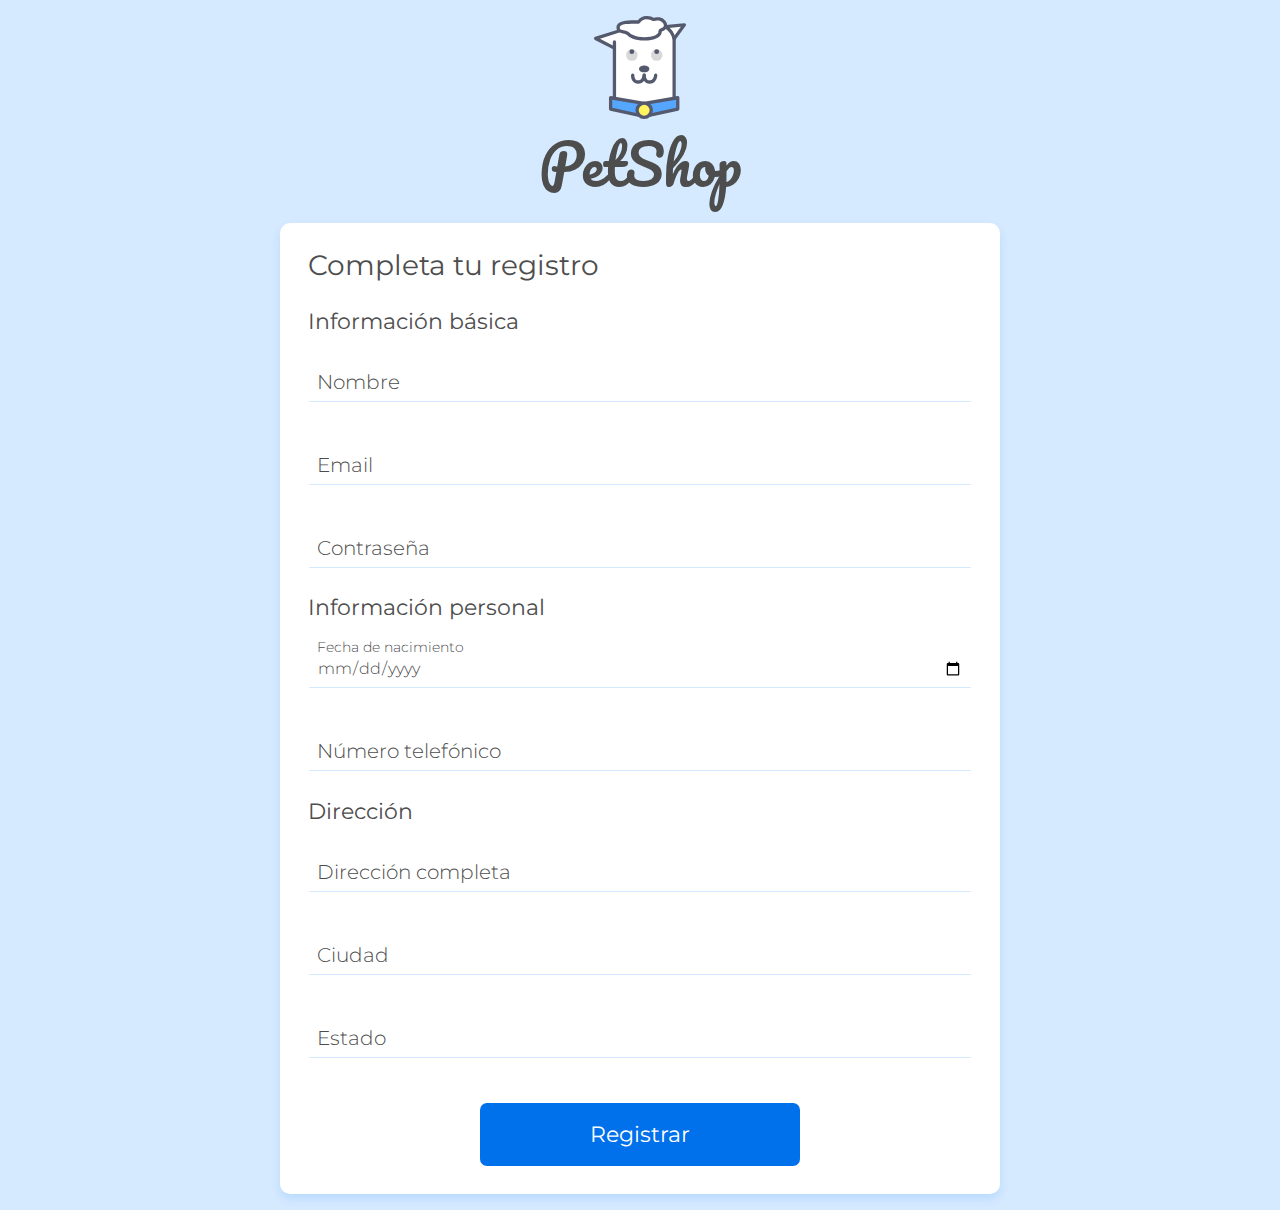
<file: index.html>
<!DOCTYPE html>
<html lang="es">
<head>
	<meta charset="UTF-8">
	<meta name="viewport" content="width=device-width, initial-scale=1.0">
	<title>Doguito Petshop | Crear cuenta</title>
	<link href="https://fonts.googleapis.com/css2?family=Montserrat:wght@300;400&display=swap" rel="stylesheet">
	<link href="https://fonts.googleapis.com/css2?family=Pacifico&display=swap" rel="stylesheet"> 
	<link rel="shortcut icon" href="./assets/img/icon-face.png" type="image/x-icon">
	<link rel="stylesheet" href="./assets/css/base/base.css">
	<link rel="stylesheet" href="./assets/css/registro.css">
	<link rel="stylesheet" href="./assets/css/componentes/card.css">
	<link rel="stylesheet" href="./assets/css/componentes/inputs.css">
	<link rel="stylesheet" href="./assets/css/componentes/button.css">
	<script defer type="module" src="./script/app.js"></script>
</head>
<body>
	<main class="container flex flex--column flex--center">
		<div class="cadastro-cabecalho">
			<img src="./assets/img/doguito.svg" alt="Logo Doguito" class="registry-header__logo">
			<h1 class="registry-header__title">PetShop</h1>
		</div>
		<section class="cartao">
			<h2 class="card__title">Completa tu registro</h2>
			<form action="./registro_concluido.html" class="formulario flex flex--column">
				<fieldset>
					<legend class="form__label">Información básica</legend>
					<div class="input-container">
						<input name="name" id="name" class="input" type="text" placeholder="Nombre" required data-tipo="nombre">
						<label class="input-label" for="name">Nombre</label>
						<span class="input-message-error">Este campo no es valido</span>
					</div>
					<div class="input-container">
						<input name="email" id="email" class="input" type="email" placeholder="Email" required  data-tipo="email">
						<label class="input-label" for="email">Email</label>
						<span class="input-message-error">Este campo no es valido</span>
					</div>
					<div class="input-container">

						<input name="password" id="password" class="input" type="password" placeholder="Contraseña" data-tipo="pass" required>
						<label class="input-label" for="password">Contraseña</label>
						<span class="input-message-error">Este campo no es valido</span>
					</div>
				</fieldset>
				<fieldset>
					<legend class="form__label">Información personal</legend>
					<div class="input-container">
						<input name="birth" id="birth" class="input" type="date" placeholder="Fecha de nacimento" required data-tipo="nacimiento">
						<label class="input-label" for="birth">Fecha de nacimiento</label>
						<span class="input-message-error">Este campo no es valido</span>
					</div>
					<div class="input-container">
						<input name="phoneNumber" id="phoneNumber" class="input" type="text" placeholder="Número telefónico" pattern="\d{10}" minlength="10" maxlength="10" data-tipo="phone"  required	>
						<label class="input-label" for="phoneNumber">Número telefónico</label>
						<span class="input-message-error">Este campo no es valido</span>
					</div>
				</fieldset>
				<fieldset>
					<legend class="form__label">Dirección</legend>
					<div class="input-container">
						<input name="cep" id="cep" class="input" type="text" placeholder="CEP" pattern="[\s\S]{10,40}" data-tipo='address' required>
						<label class="input-label" for="cep">Dirección completa</label>
						<span class="input-message-error">Este campo no es valido</span>
					</div>
					<div class="input-container">
						<input name="city" id="city" class="input" type="text" placeholder="Ciudad" pattern="[\s\S]{3,30}" data-tipo='city' required>
						<label class="input-label" for="city">Ciudad</label>
						<span class="input-message-error">Este campo no es valido</span>
					</div>
					<div class="input-container">
						<input name="state" id="state" class="input" type="text" placeholder="Estado" pattern="[\s\S]{3,30}" data-tipo='province' required>
						<label class="input-label" for="state">Estado</label>
						<span class="input-message-error">Este campo no es valido</span>
					</div>
				</fieldset>
				<button class="button">Registrar</a>
			</form>
		</section>
	</main>
</body>
</html>
</file>
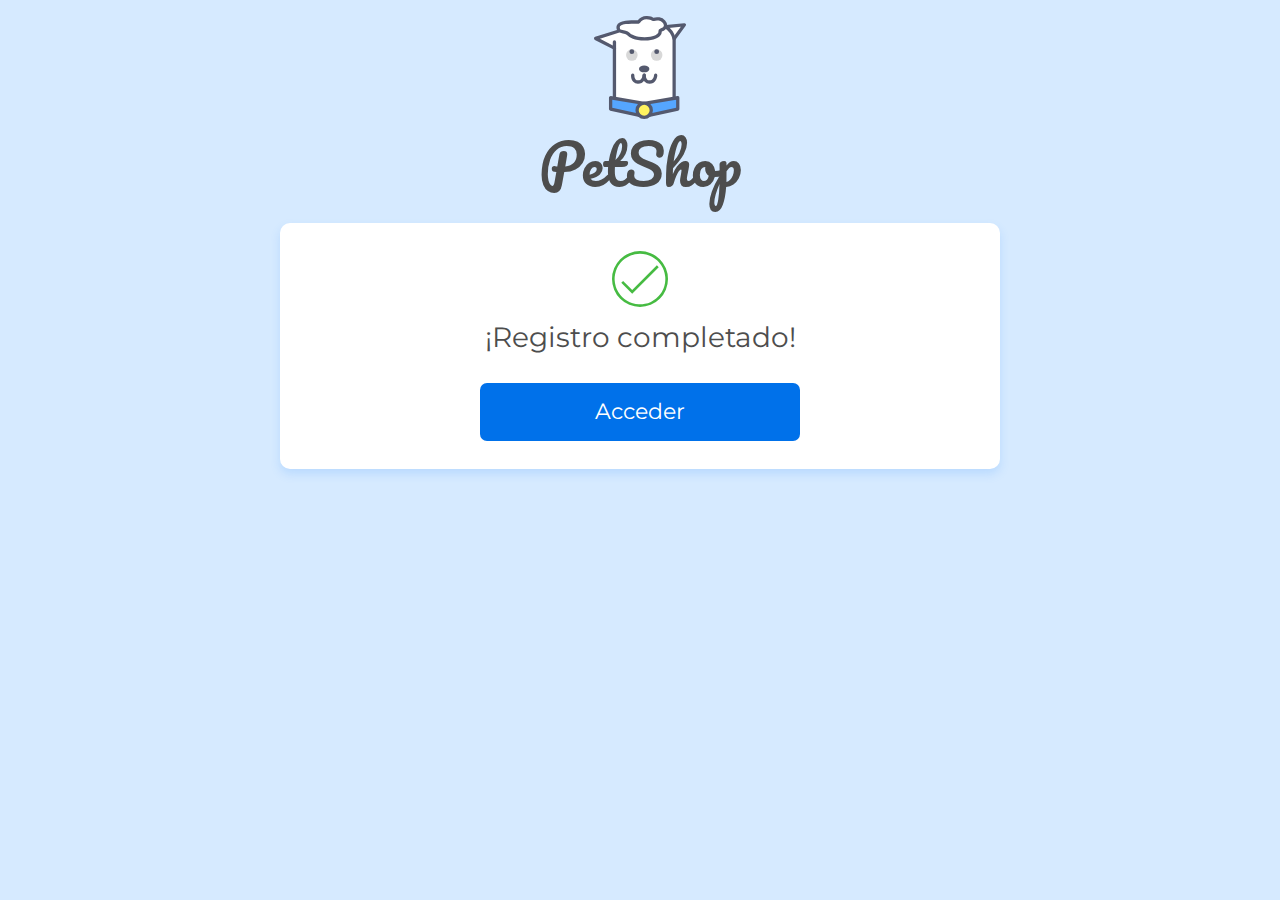
<file: registro_concluido.html>
<!DOCTYPE html>
<html lang="es">
  <head>
    <meta charset="UTF-8" />
    <meta name="viewport" content="width=device-width, initial-scale=1.0" />
    <title>Doguito Petshop | Registro concluído</title>
    <link href="https://fonts.googleapis.com/css2?family=Montserrat:wght@300;400&display=swap" rel="stylesheet"/>
    <link href="https://fonts.googleapis.com/css2?family=Pacifico&display=swap" rel="stylesheet"/>
    <link rel="shortcut icon" href="./assets/img/icon-face.png" type="image/x-icon">
    <link rel="stylesheet" href="./assets/css/base/base.css" />
    <link rel="stylesheet" href="./assets/css/cadastro_concluido.css" />
    <link rel="stylesheet" href="./assets/css/componentes/card.css" />
    <link rel="stylesheet" href="./assets/css/componentes/inputs.css" />
    <link rel="stylesheet" href="./assets/css/componentes/button.css" />
  </head>
  <body>
    <main class="container flex flex--column flex--center">
      <div class="cadastro-cabecalho">
        <img
          src="./assets/img/doguito.svg"
          alt="Logo Doguito"
          class="registry-header__logo"
        />
        <h1 class="registry-header__title">PetShop</h1>
      </div>
      <section class="registry-card cartao">
        <span class="registry-card__icon-complete"></span>
        <h1 class="registry-card__title card__title">¡Registro completado!</h1>
        <a href="#" class="button">Acceder</a>
      </section>
    </main>
  </body>
</html>
</file>
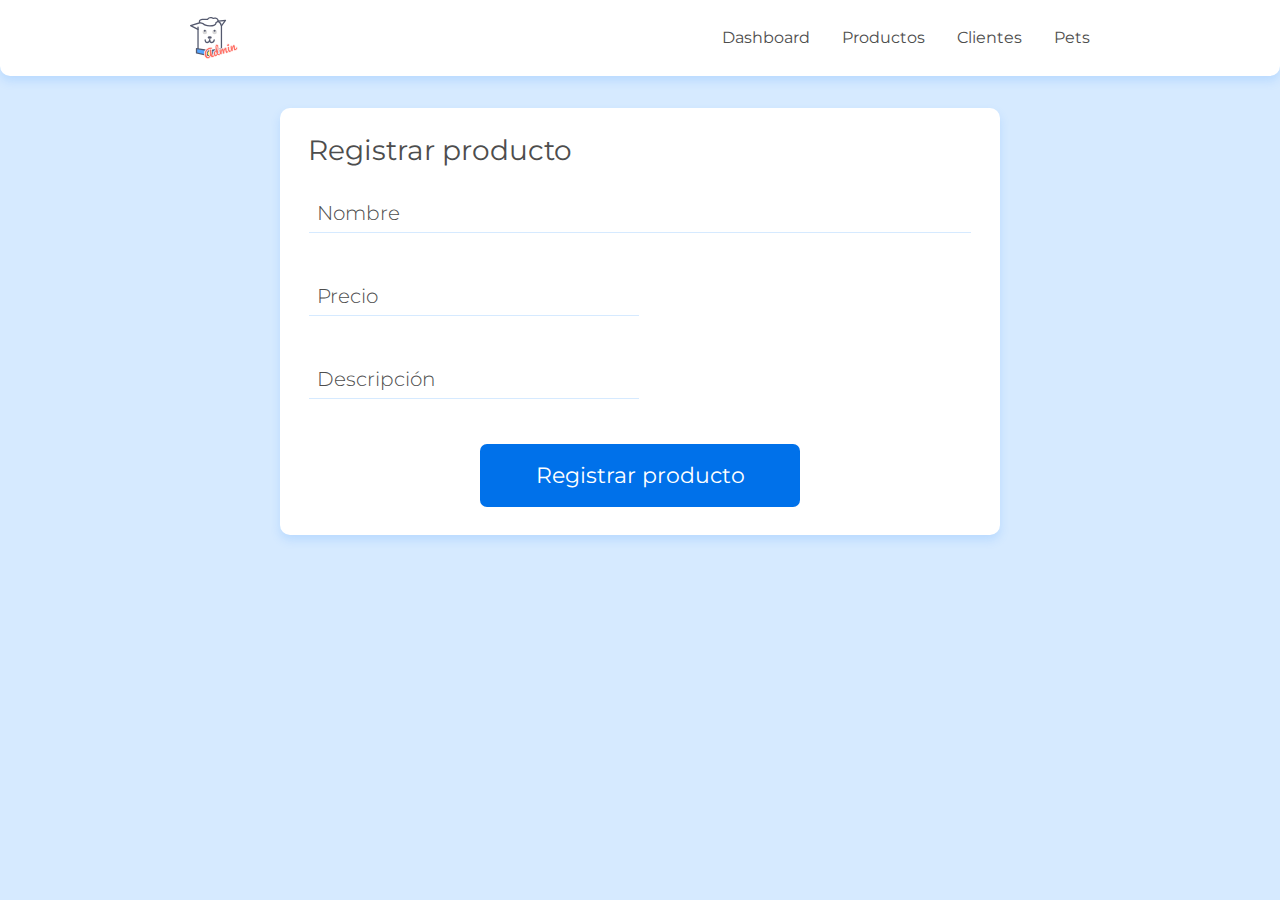
<file: registro_producto.html>
<!DOCTYPE html>
<html lang="es">
  <head>
    <meta charset="UTF-8" />
    <meta name="viewport" content="width=device-width, initial-scale=1.0" />
    <title>Doguito Petshop | Registrar producto</title>
    <link href="https://fonts.googleapis.com/css2?family=Montserrat:wght@300;400&display=swap" rel="stylesheet"/>
    <link href="https://fonts.googleapis.com/css2?family=Pacifico&display=swap" rel="stylesheet"/>
    <link rel="shortcut icon" href="./assets/img/icon-face.png" type="image/x-icon">
    <link rel="stylesheet" href="./assets/css/base/base.css" />
    <link rel="stylesheet" href="./assets/css/componentes/header.css" />
    <link rel="stylesheet" href="./assets/css/componentes/card.css" />
    <link rel="stylesheet" href="./assets/css/registry_client.css" />
    <link rel="stylesheet" href="./assets/css/componentes/inputs.css" />
    <link rel="stylesheet" href="./assets/css/componentes/button.css" />
    <link rel="stylesheet" href="./assets/css/cadastro_produto.css" />
  </head>
  <body>
    <header class="cabecalho container">
      <img
        src="./assets/img/doguitoadm.svg"
        alt="Logo Doguito"
        class="cabecalho__logo"
      />
      <nav>
        <ul class="header__list-nav">
          <li class="header__link"><a href="#">Dashboard</a></li>
          <li class="header__link"><a href="#">Productos</a></li>
          <li class="header__link">
            <a href="lista_cliente.html">Clientes </a>
          </li>
          <li class="header__link"><a href="#">Pets</a></li>
        </ul>
      </nav>
    </header>
    <main class="container flex flex--center flex--column">
      <section class="cartao cadastro">
        <h1 class="card__title">Registrar producto</h1>
        <form
          action="./registro_producto_concluido.html"
          class="flex flex--column"
        >
          <div class="input-container">
            <input
              name="name"
              id="name"
              class="input"
              type="text"
              placeholder="Nombre"
            />
            <label class="input-label" for="name">Nombre</label>
            <span class="input-message-error">Este campo no es valido</span>
          </div>
          <div class="input-container registry__price-container">
            <input
              name="price"
              id="price"
              class="input"
              type="text"
              placeholder="Precio"
            />
            <label class="input-label" for="price">Precio</label>
            <span class="input-message-error">Este campo no es valido</span>
          </div>
          <div class="input-container registry__description-container">
            <input
              class="input"
              name="description"
              id="description"
              placeholder="Descripción"
            />
            <label class="input-label" for="description">Descripción</label>
            <span class="input-message-error">Este campo no es valido</span>
          </div>
          <button class="button">Registrar producto</button>
        </form>
      </section>
    </main>
  </body>
</html>
</file>
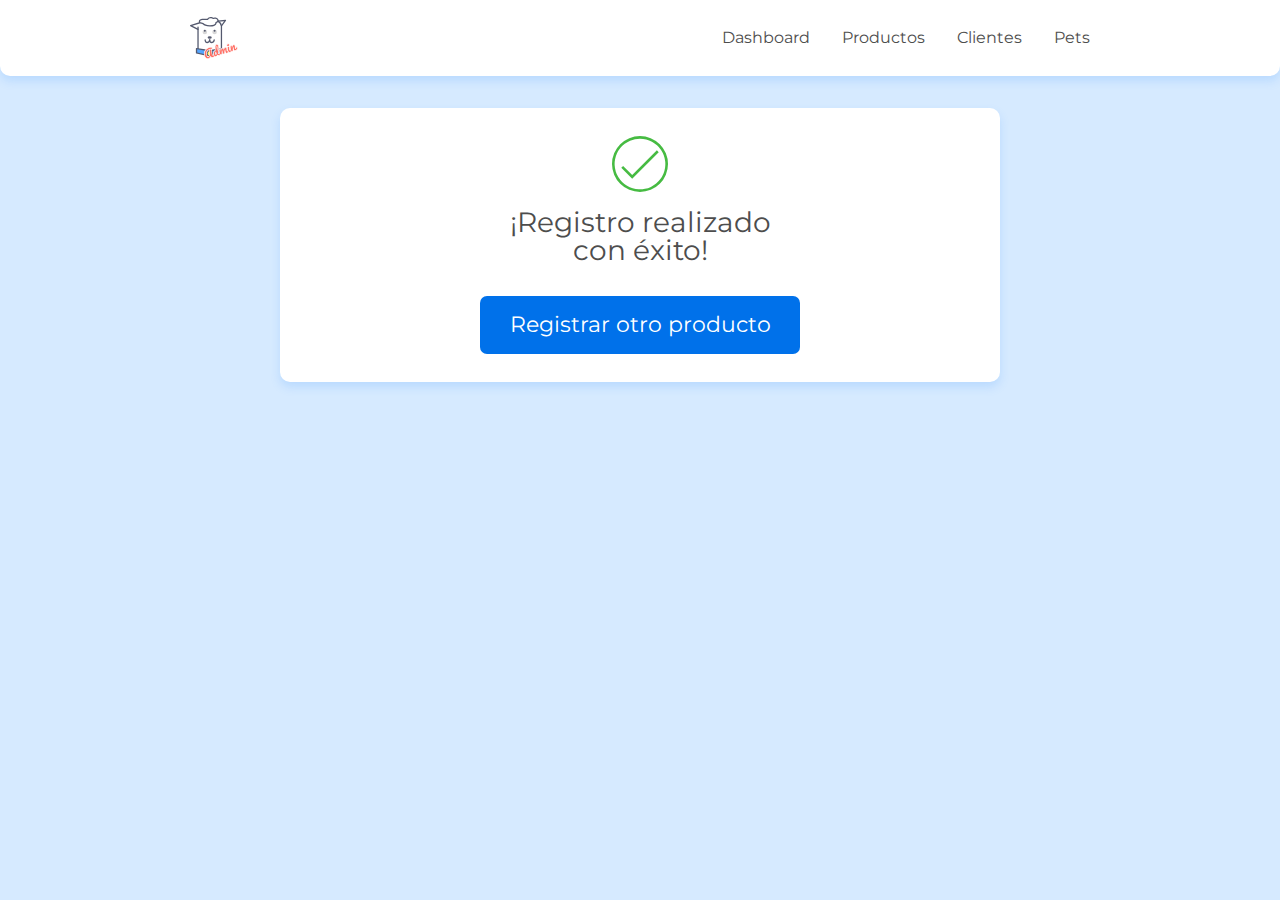
<file: registro_producto_concluido.html>
<!DOCTYPE html>
<html lang="es">
  <head>
    <meta charset="UTF-8" />
    <meta name="viewport" content="width=device-width, initial-scale=1.0" />
    <title>Doguito Petshop | Registro concluido</title>
    <link href="https://fonts.googleapis.com/css2?family=Montserrat:wght@300;400&display=swap" rel="stylesheet"/>
    <link href="https://fonts.googleapis.com/css2?family=Pacifico&display=swap" rel="stylesheet"/>
    <link rel="shortcut icon" href="./assets/img/icon-face.png" type="image/x-icon">
    <link rel="stylesheet" href="./assets/css/base/base.css" />
    <link rel="stylesheet" href="./assets/css/componentes/header.css" />
    <link rel="stylesheet" href="./assets/css/cadastro_concluido.css" />
    <link rel="stylesheet" href="./assets/css/componentes/card.css" />
    <link rel="stylesheet" href="./assets/css/componentes/inputs.css" />
    <link rel="stylesheet" href="./assets/css/componentes/button.css" />
  </head>
  <body>
    <header class="cabecalho container">
      <img
        src="./assets/img/doguitoadm.svg"
        alt="Logotipo Doguito"
        class="cabecalho__logo"
      />
      <nav>
        <ul class="header__list-nav">
          <li class="header__link"><a href="#">Dashboard</a></li>
          <li class="header__link"><a href="#">Productos</a></li>
          <li class="header__link"><a href="#">Clientes</a></li>
          <li class="header__link"><a href="#">Pets</a></li>
        </ul>
      </nav>
    </header>
    <main class="container flex flex--column flex--center">
      <section class="registry-card cartao">
        <span class="registry-card__icon-complete"></span>
        <h1 class="registry-card__title card__title">
          ¡Registro realizado con éxito!
        </h1>
        <a href="./registro_producto.html" class="button"
          >Registrar otro producto</a
        >
      </section>
    </main>
  </body>
</html>
</file>
<file: assets/css/registro.css>
.cadastro-cabecalho {
  display: flex;
  flex-direction: column;
  align-items: center;

  padding-top: 1rem;
}

.registry-header__logo {
  width: 2.625rem;
  margin-bottom: 0.5rem;
}

.registry-header__title {
  font-family: var(--font-family-logo);
  font-size: var(--font-size-logo);
  margin-bottom: 1rem;
}

@media (min-width: 800px) {
  .registry-header__logo {
    width: 5.75rem;
    margin-bottom: 1rem;
  }

  .registry-header__title {
    margin-bottom: 2rem;
  }
}
</file>
<file: assets/css/componentes/card.css>
.cartao {
  background-color: var(--contrast-light-color);
  border-radius: 10px;
  box-shadow: var(--shadow);
  width: 100%;
  max-width: 45rem;
  padding: 1.75rem;
  box-sizing: border-box;
  margin-bottom: 1rem;
}

.card__title {
  font-size: var(--font-size-card-title);
  margin-bottom: 1rem;
}
</file>
<file: assets/css/componentes/inputs.css>
.formulario {
  margin-top: 2rem;
}

.form__label {
  font-size: var(--font-size-form-fieldset);
  margin-bottom: 1rem;
}

.input-container {
  border: 1px solid transparent;
  font-weight: var(--font-weigth-input);
  position: relative;
  margin-bottom: 1rem;
  display: flex;
  flex-direction: column;
  justify-content: flex-end;
  box-sizing: border-box;
}

.input {
  box-sizing: border-box;
  border-bottom: 1px solid var(--secondary-color);
  padding: 1.375rem 0.5rem 0.5rem;
  height: 3.25rem;
  width: 100%;
}

.input::placeholder {
  visibility: hidden;
  color: #00000000;
}

.input:focus {
  outline: none;
}

.input-label {
  position: absolute;
  top: 1.375rem;
  left: 0.5rem;
  font-size: var(--font-size-input-label);

  transition: all 0.25s;
}

.input:not(:placeholder-shown) + .input-label,
.input:focus + .input-label {
  font-size: 0.875rem;
  top: 0.25rem;
  transition: all 0.25s;
}

.input-container--invalid {
  margin-bottom: 0.5rem;
}

.input-container--invalid .input {
  border: 1px solid var(--warning-color);
  border-radius: 7px;
}

.input-container--invalid .input-label {
  color: var(--warning-color);
}

.input-message-error {
  display: block;
  color: transparent;
  font-size: 0.8rem;
  margin: 0;
}

.input-container--invalid .input-message-error {
  color: var(--warning-color);
  display: block;
  margin-top: 0.5rem;
  padding-left: 0.5rem;
}

.textarea {
  box-sizing: border-box;
  border: 1px solid var(--secondary-color);
  padding: 0.5rem;
  border-radius: 7px;
  width: 100%;
  min-height: 3rem;
}

.textarea-container {
  position: relative;
  margin-top: 2rem;
  margin-bottom: 1rem;
  font-weight: var(--font-weigth-input);
}

.textarea::placeholder {
  visibility: hidden;
}

.textarea:focus {
  outline: none;
}

.textarea-label {
  position: absolute;
  top: 0.5rem;
  left: 0.5rem;
  font-size: var(--font-size-input-label);
  transition: all 0.25s;
}

.textarea:not(:placeholder-shown) + .textarea-label,
.textarea:focus + .textarea-label {
  font-size: 0.875rem;
  top: -1.25rem;
  transition: all 0.25s;
}

.textarea-container--invalid {
  margin-bottom: 0.5rem;
}

.textarea-container--invalid .textarea {
  border: 1px solid var(--warning-color);
}

.textarea-container--invalid .textarea-label {
  color: var(--warning-color);
}

.textarea-mensagem-erro {
  display: none;
}

.textarea-container--invalid .textarea-mensagem-erro {
  display: block;
  color: var(--warning-color);
  margin-top: 0.5rem;
  padding-left: 0.5rem;
}
</file>
<file: assets/css/componentes/button.css>
.button {
  display: block;
  background-color: var(--primary-color);
  border-radius: 7px;
  width: 100%;
  margin-top: 1rem;
  max-width: 20rem;
  padding: 1.125rem;
  box-sizing: border-box;
  color: var(--contrast-light-color);
  font-size: var(--font-size-button);
  align-self: center;
  text-align: center;
}

.simple-button {
  border: none;
  background-color: unset;
}

.simple-button--add {
  color: var(--primary-color);
}

.simple-button--delete {
  color: var(--warning-color);
}

.simple-button--edit {
  color: var(--success-color);
}
</file>
<file: assets/css/cadastro_concluido.css>
.cadastro-cabecalho {
  display: flex;
  flex-direction: column;
  align-items: center;

  padding-top: 1rem;
}

.registry-header__logo {
  width: 2.625rem;
  margin-bottom: 0.5rem;
}

.registry-header__title {
  font-family: var(--font-family-logo);
  font-size: var(--font-size-logo);
  margin-bottom: 1rem;
}

.registry-card {
  display: flex;
  flex-direction: column;
  align-items: center;
  text-align: center;
}

.registry-card__icon-complete {
  display: block;
  width: 3.5rem;
  height: 3.5rem;

  margin-bottom: 1rem;

  background-image: url(../img/checkmark.svg);
  background-size: cover;
  background-repeat: no-repeat;
}

.registry-card__title {
  max-width: 20rem;
}

@media (min-width: 800px) {
  .registry-header__logo {
    width: 5.75rem;
    margin-bottom: 1rem;
  }

  .registry-header__title {
    margin-bottom: 2rem;
  }
}
</file>
<file: assets/css/componentes/header.css>
.cabecalho {
  background-color: var(--contrast-light-color);
  border-radius: 0 0 10px 10px;
  box-shadow: var(--shadow);
  display: flex;
  justify-content: space-between;
  align-items: center;
  height: 4.75rem;
  margin-bottom: 2rem;
}

.cabecalho__logo {
  width: 3rem;
}

.header__list-nav {
  display: flex;
}

.header__link {
  margin-left: 2rem;
}
</file>
<file: assets/css/registry_client.css>
.cadastro {
    display: flex;
    flex-direction: column;
}
</file>
<file: assets/css/cadastro_produto.css>
.registry__description {
  height: 15.75rem;
}

.registry__price-container,
.registry__description-container {
  width: 50%;
}
</file>
<file: assets/css/base/base.css>
@import url(reset.css);
@import url(variables.css);

body {
  background-color: var(--secondary-color);
  color: var(--contrast-dark-color);
  font-family: var(--font-family-body);
  overflow-x: hidden;
}

.container {
  padding-right: 1rem;
  padding-left: 1rem;
}

.flex {
  display: flex;
}

.flex--center {
  align-items: center;
  justify-content: center;
}

.flex--column {
  flex-direction: column;
}

@media (min-width: 800px) {
  .container {
    padding-right: 2.5rem;
    padding-left: 2.5rem;
  }
}

@media (min-width: 1200px) {
  .container {
    padding-left: calc((100vw - 900px) / 2);
    padding-right: calc((100vw - 900px) / 2);
  }
}
</file>
